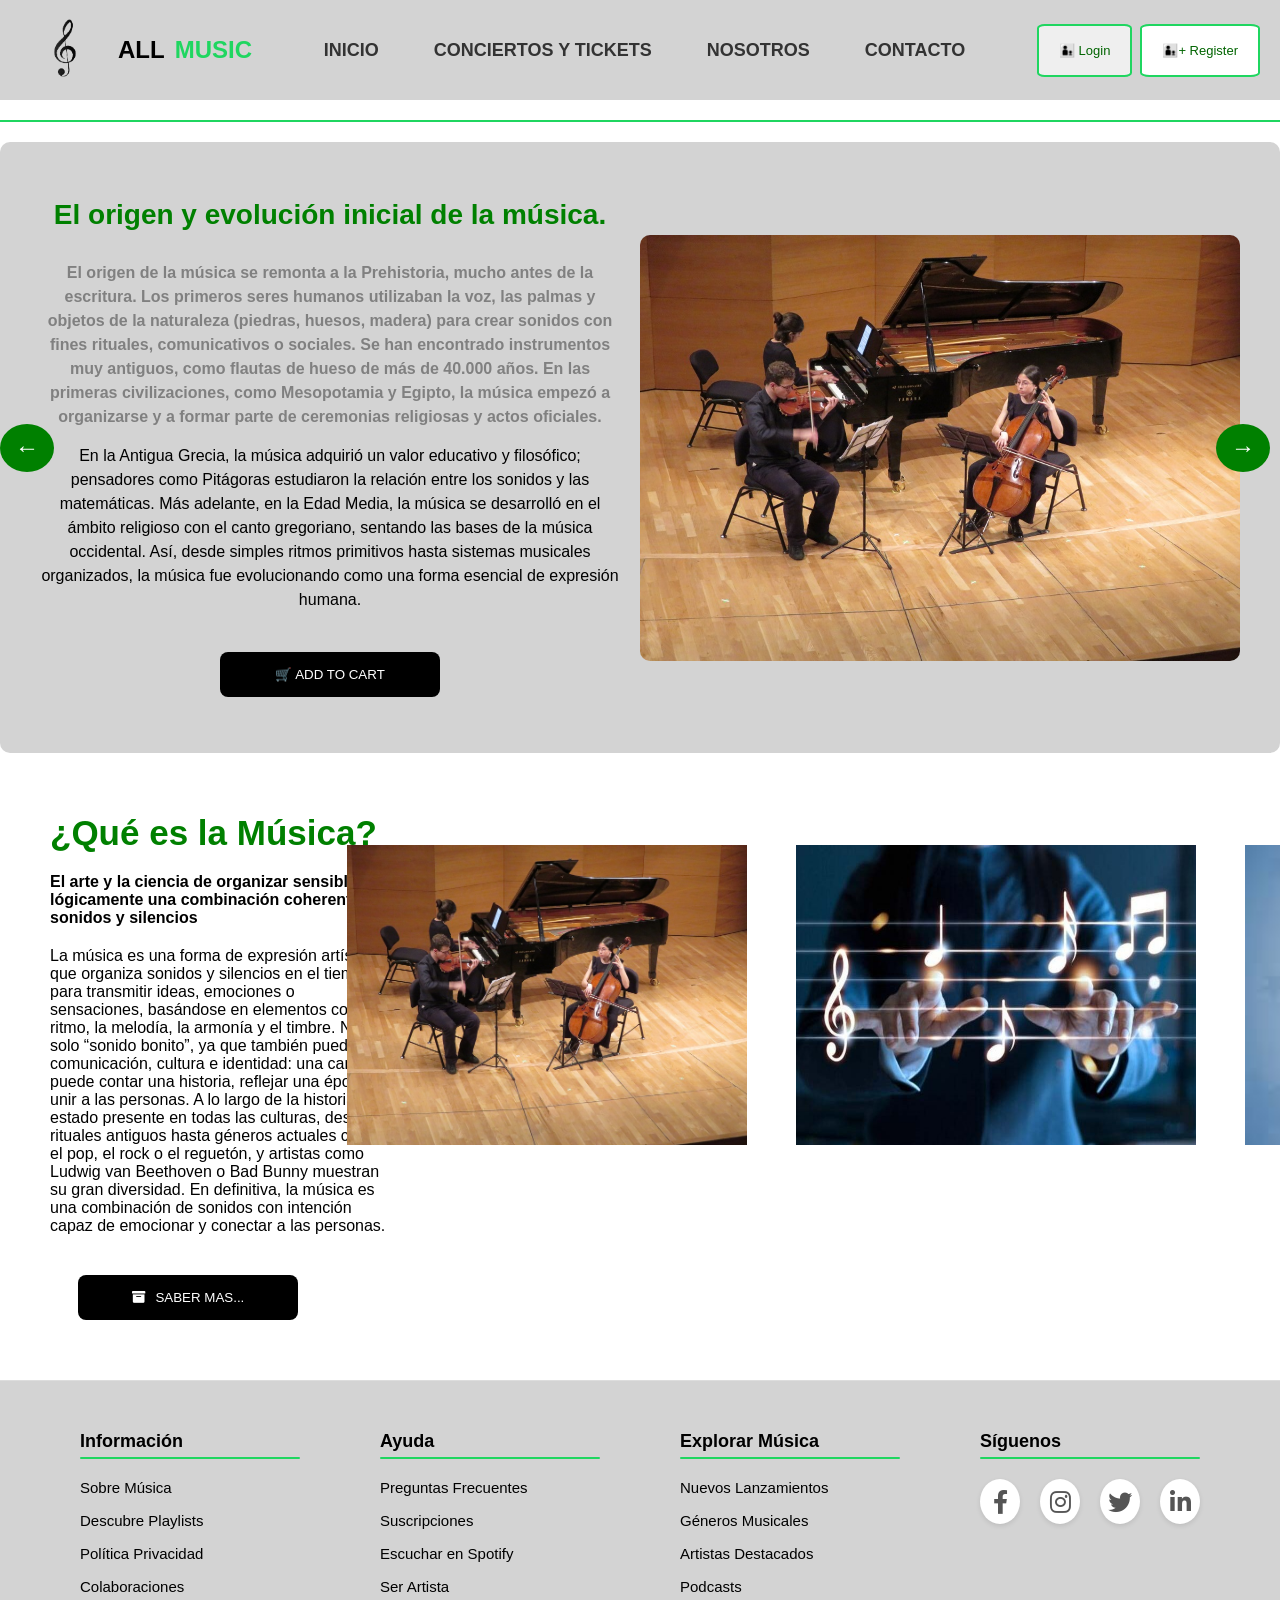
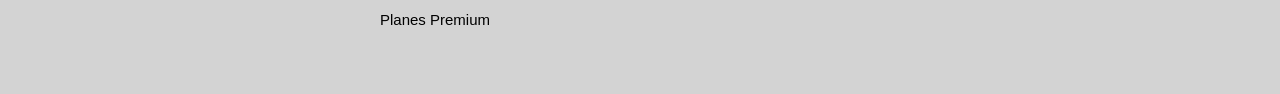
<file: index.html>
<!DOCTYPE html>
<html lang="en">

<head>
    <meta charset="UTF-8">
    <meta name="viewport" content="width=device-width, initial-scale=1.0">
    <link rel="stylesheet" href="https://cdnjs.cloudflare.com/ajax/libs/font-awesome/6.0.0-beta3/css/all.min.css">
    <link rel="shortcut icon" href="/SRC/musica.png" type="image/x-icon">
    <link rel="stylesheet" href="/CSS/style.css">
    <title>ALL MUSIC</title>
</head>

<body>

    <header class="header">
        <!-- LOGO -->
        <div class="logo-container">
            <div class="logo">
                <img src="/SRC/musica.png" alt="Logo de musica">
            </div>
            <h2>ALL<strong class="negrita">MUSIC</strong></h2>
        </div>
        <!-- NAVEGACIÓN -->
        <nav class="navegar">
            <ul>
                <li><a href="#">INICIO</a></li>
                <li><a href="HTML/tienda.html">CONCIERTOS Y TICKETS</a></li>
                <li><a href="HTML/nosotros.html">NOSOTROS</a></li>
                <li><a href="HTML/contacto.html">CONTACTO</a></li>
            </ul>
        </nav>

        <!-- BOTONES -->
        <div class="botones">
            <button class="login">🧑‍🧒 Login</button>
            <button class="register">🧑‍🧒+ Register</button>
        </div>
    </header>

    <!-- Línea decorativa -->
    <div class="linea"></div>

    <!--Estructura principal de la página-->
    <div class="carousel">
        <div class="carousel-track">
            <!-- Sección 1 -->
            <section class="featured">
                <div class="text-content">
                    <h2>El origen y evolución inicial de la música.</h2>
                    <p class="grey-color">
                        El origen de la música se remonta a la Prehistoria, mucho antes de la escritura.
                        Los primeros
                        seres humanos utilizaban la voz, las palmas y objetos de la naturaleza (piedras, huesos, madera)
                        para crear sonidos con fines rituales, comunicativos o sociales. Se han encontrado instrumentos
                        muy antiguos, como flautas de hueso de más de 40.000 años. En las primeras civilizaciones, como
                        Mesopotamia y Egipto, la música empezó a organizarse y a formar parte de ceremonias religiosas y
                        actos oficiales.
                    </p>
                    <p>
                        En la Antigua Grecia, la música adquirió un valor educativo y filosófico; pensadores como
                        Pitágoras estudiaron la relación entre los sonidos y las matemáticas. Más adelante, en la Edad
                        Media, la música se desarrolló en el ámbito religioso con el canto gregoriano, sentando las
                        bases de la música occidental. Así, desde simples ritmos primitivos hasta sistemas musicales
                        organizados, la música fue evolucionando como una forma esencial de expresión humana.
                    </p>
                    <button class="cta">🛒 ADD TO CART</button>
                </div>
                <div class="image-content">
                    <img src="/SRC/trio-tamia.jpg" alt="Zapatillas Mike Tair Jordan I">
                </div>
            </section>

            <section class="Featured">
                <div class="Image-content">
                    <img src="/SRC/Копия-hombre-pentagrama-notas-musicales-768x512-1-pyfppf2bay81jnwgut7obkh4aa39yi2o2spoxrlh5g.jpg"
                        alt="Mike Jump Vision Sneakers">
                </div>
                <div class="texto-content">
                    <h2>La evolución de las aplicaciones sobre la musica</h2>
                    <p class="Grey-color">La evolución de las aplicaciones musicales comenzó con los reproductores
                        locales en
                        los años 90 y principios de los 2000, cuando los usuarios descargaban archivos MP3 y los
                        almacenaban en su ordenador. Programas como Winamp, Windows Media Player e iTunes permitían
                        organizar canciones por carpetas, crear listas de reproducción y usar ecualizadores. En esta
                        etapa la música era un archivo que el usuario poseía digitalmente. Más adelante apareció el
                        streaming, con plataformas como Spotify, SoundCloud y YouTube, que cambiaron el modelo: ya no
                        era necesario descargar música, sino que se accedía a un catálogo enorme directamente desde
                        internet.</p>
                    <p>
                        En los últimos años, las aplicaciones musicales se han vuelto más inteligentes y sociales.
                        Servicios como Apple Music incorporaron algoritmos que analizan los gustos del usuario y generan
                        recomendaciones automáticas, como ocurre con funciones tipo Spotify Wrapped. Además, la música
                        se integró en redes sociales como TikTok y en herramientas de creación como BandLab, permitiendo
                        producir y compartir canciones desde el móvil. Actualmente, la tendencia apunta hacia la
                        inteligencia artificial, la personalización avanzada y experiencias inmersivas que adaptan la
                        música al estado de ánimo del usuario.
                    </p>
                    <button class="cta">🛒 ADD TO CART</button>
                </div>
            </section>

        </div>
        <button class="carousel-btn next-btn">→</button> <!-- Flecha derecha -->
        <button class="carousel-btn .prev-btn">←</button> <!--Flecha izquierda-->
    </div>

    <!--Segunda section-->
    <section class="segunda-caja">
        <div class="texto">
            <h2 class="titulo">¿Qué es la Música?</h2>
            <p class="parrafo-uno">El arte y la ciencia de organizar sensible y lógicamente una combinación coherente de
                sonidos y silencios</p>
            <p class="segundo-parrafo">La música es una forma de expresión artística que organiza sonidos y silencios en
                el tiempo para transmitir ideas, emociones o sensaciones, basándose en elementos como el ritmo, la
                melodía, la armonía y el timbre. No es solo “sonido bonito”, ya que también puede ser comunicación,
                cultura e identidad: una canción puede contar una historia, reflejar una época o unir a las personas. A
                lo largo de la historia ha estado presente en todas las culturas, desde rituales antiguos hasta géneros
                actuales como el pop, el rock o el reguetón, y artistas como Ludwig van Beethoven o Bad Bunny muestran
                su gran diversidad. En definitiva, la música es una combinación de sonidos con intención capaz de
                emocionar y conectar a las personas.</p>

            <button class = "boton"> <i class="fa-solid fa-box-archive"></i>SABER MAS...</button>
        </div>

        <div class = "imagenes">
            <img src = "SRC/trio-tamia.jpg" alt = "Imagen de musica">
            <img src = "SRC/Копия-hombre-pentagrama-notas-musicales-768x512-1-pyfppf2bay81jnwgut7obkh4aa39yi2o2spoxrlh5g.jpg" alt = "Imagen de musica">
            <img src = "SRC/images.jpeg" alt = "Imagen de musica">
            
        </div>
    </section>

    </main>

    <!--Pie de la página-->
    <footer class="footer">
        <div class="footer-column">
            <h3>Información</h3>
            <div class="linea-titulo"></div>
            <ul>
                <li><a href="#">Sobre Música</a></li>
                <li><a href="#">Descubre Playlists</a></li>
                <li><a href="#">Política Privacidad</a></li>
                <li><a href="#">Colaboraciones</a></li>
            </ul>
        </div>

        <div class="footer-column">
            <h3>Ayuda</h3>
            <div class="linea-titulo"></div>
            <ul>
                <li><a href="#">Preguntas Frecuentes</a></li>
                <li><a href="#">Suscripciones</a></li>
                <li><a href="#">Escuchar en Spotify</a></li>
                <li><a href="#">Ser Artista</a></li>
                <li><a href="#">Planes Premium</a></li>
            </ul>
        </div>

        <div class="footer-column">
            <h3>Explorar Música</h3>
            <div class="linea-titulo"></div>
            <ul>
                <li><a href="#">Nuevos Lanzamientos</a></li>
                <li><a href="#">Géneros Musicales</a></li>
                <li><a href="#">Artistas Destacados</a></li>
                <li><a href="#">Podcasts</a></li>
            </ul>
        </div>

        <div class="footer-column">
            <h3>Síguenos</h3>
            <div class="linea-titulo"></div>
            <ul class="footer-redes">
                <li class="facebook"><i class="fab fa-facebook-f"></i></li>
                <li class="instagram"><i class="fab fa-instagram"></i></li>
                <li class="twitter"><i class="fab fa-twitter"></i></li>
                <li class="linkedin"><i class="fab fa-linkedin-in"></i></li>
            </ul>
        </div>
    </footer>
</file>
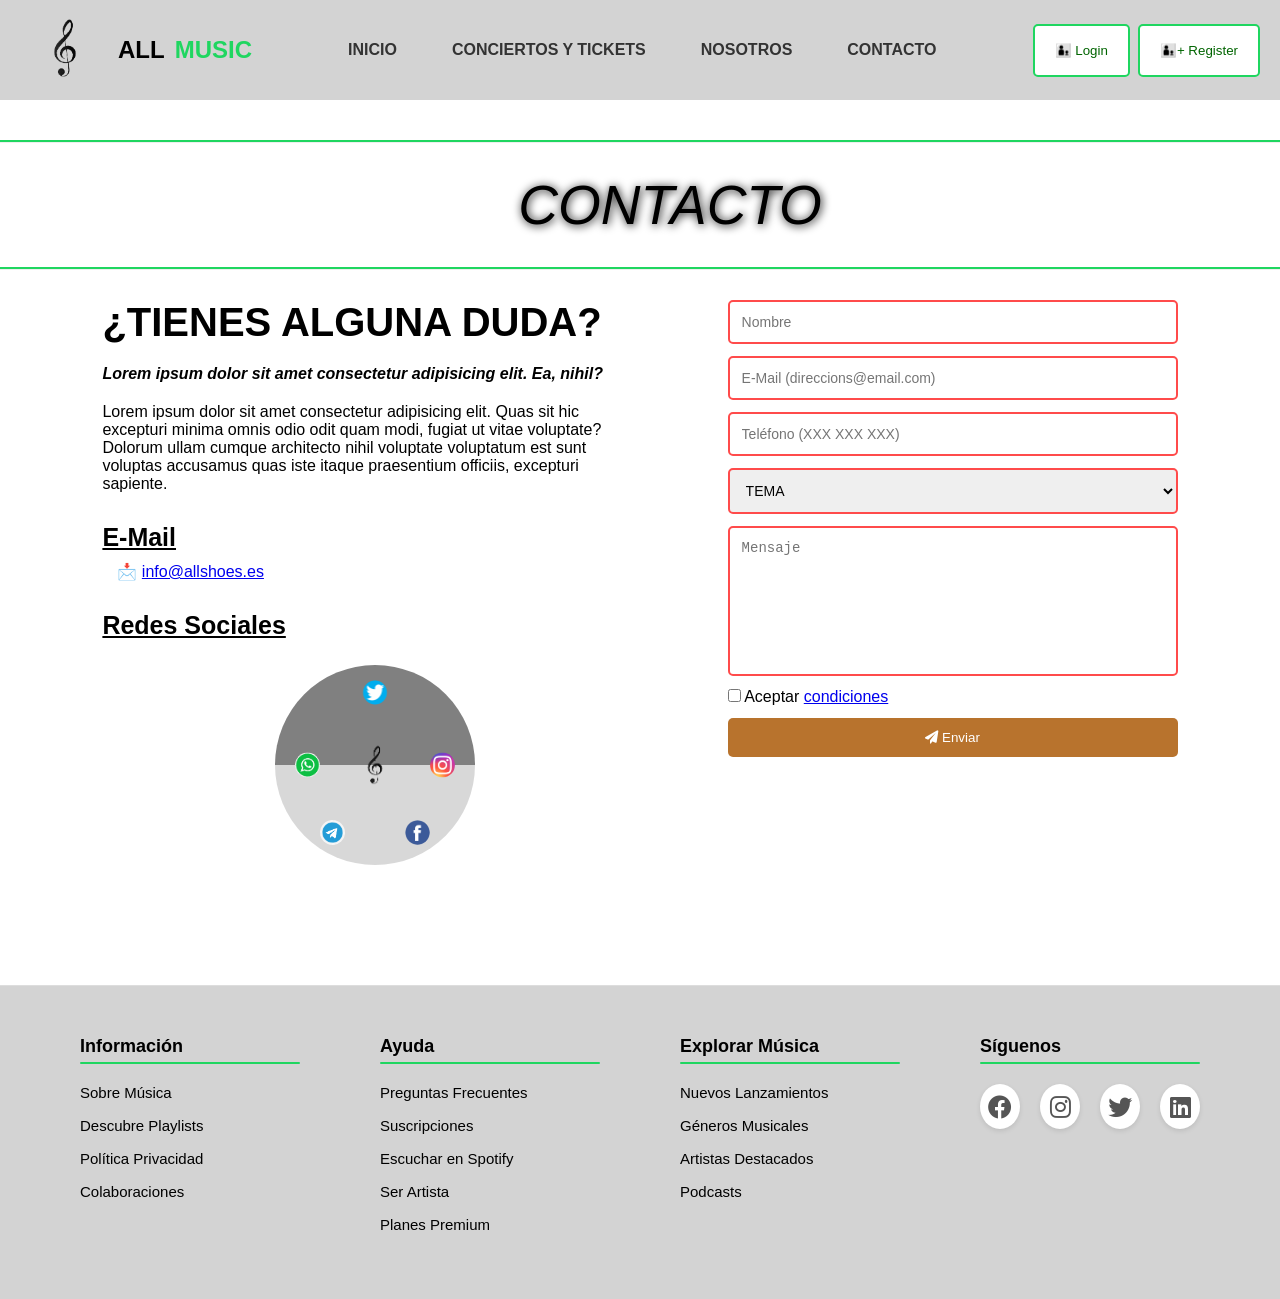
<file: HTML/contacto.html>
<!DOCTYPE html>
<html lang="en">

<head>
    <meta charset="UTF-8">
    <meta name="viewport" content="width=device-width, initial-scale=1.0">
    <link rel="stylesheet" href="https://cdnjs.cloudflare.com/ajax/libs/font-awesome/6.0.0-beta3/css/all.min.css">
    <link rel="shortcut icon" href="/SRC/musica.png" type="image/x-icon">
    <link rel="stylesheet" href="/CSS/contacto.css">
    <title>ALL MUSIC</title>
</head>

<body>

    <!-- HEADER -->
    <header class="header">
        <div class="logo-container">
            <div class="logo">
                <img src="/SRC/musica.png" alt="Logo de musica">
            </div>
            <h2 class = "titulo">ALL<strong class="negrita">MUSIC</strong></h2>
        </div>

        <nav class="navegar">
            <ul>
                <li><a href="/index.html">INICIO</a></li>
                <li><a href="tienda.html">CONCIERTOS Y TICKETS</a></li>
                <li><a href="nosotros.html">NOSOTROS</a></li>
                <li><a href="contacto.html">CONTACTO</a></li>
            </ul>
        </nav>

        <div class="botones">
            <button class="login">🧑‍🧒 Login</button>
            <button class="register">🧑‍🧒+ Register</button>
        </div>
    </header>

    <!-- MAIN -->
    <main class="contacto">
        <hr class="linea-arriba">
        <h1 class="titulo-contacto">CONTACTO</h1>
        <hr class="linea-abajo">

        <div class="contenedor-contacto">

            <!-- IZQUIERDA -->
            <div class="info-contacto">

                <h2>¿TIENES ALGUNA DUDA?</h2>

                <p class="subtitulo">
                    Lorem ipsum dolor sit amet consectetur adipisicing elit. Ea, nihil?
                </p>

                <p class="texto">
                    Lorem ipsum dolor sit amet consectetur adipisicing elit. Quas sit hic excepturi minima omnis odio
                    odit quam modi, fugiat ut vitae voluptate? Dolorum ullam cumque architecto nihil voluptate
                    voluptatum est sunt voluptas accusamus quas iste itaque praesentium
                    officiis, excepturi sapiente.
                </p>

                <h3 class="decoracion">E-Mail</h3>
                <p class="email">📩 <a href="mailto:info@allshoes.es">info@allshoes.es</a></p>

                <h3 class="decoracion">Redes Sociales</h3>

                <div class="redes">
                    <div class="circulo-redes">
                        <img src="/SRC/musica.png" class="logo-redes" alt="Música">
                        <img src="/SRC/twitter-icon.png" class="red-social twitter" alt="Twitter">
                        <img src="/SRC/whatsapp-icon.png" class="red-social whatsapp" alt="WhatsApp">
                        <img src="/SRC/instagram-logo.png" class="red-social instagram" alt="Instagram">
                        <img src="/SRC/telegram-icon.png" class="red-social telegram" alt="Telegram">
                        <img src="/SRC/facebook-icon.png" class="red-social facebook" alt="Facebook">
                    </div>
                </div>

            </div>

            <!-- DERECHA -->
            <div class="formulario-contacto">
                <form>

                    <input type="text" placeholder="Nombre" required>

                    <input type="email" placeholder="E-Mail (direccions@email.com)" required>

                    <input type="tel" placeholder="Teléfono (XXX XXX XXX)">

                    <select>
                        <option>TEMA</option>
                        <option>Información</option>
                        <option>Soporte</option>
                        <option>Compras</option>
                    </select>

                    <textarea placeholder="Mensaje"></textarea>

                    <div class="condiciones">
                        <input type="checkbox">
                        <label>Aceptar <a href="#">condiciones</a></label>
                    </div>

                    <button type="submit">
                        <i class="fa-solid fa-paper-plane"></i> Enviar
                    </button>

                </form>
            </div>

        </div>
    </main>

    <!--Footer-->
    <footer class="footer">
        <div class="footer-column">
            <h3>Información</h3>
            <div class="linea-titulo"></div>
            <ul>
                <li><a href="#">Sobre Música</a></li>
                <li><a href="#">Descubre Playlists</a></li>
                <li><a href="#">Política Privacidad</a></li>
                <li><a href="#">Colaboraciones</a></li>
            </ul>
        </div>

        <div class="footer-column">
            <h3>Ayuda</h3>
            <div class="linea-titulo"></div>
            <ul>
                <li><a href="#">Preguntas Frecuentes</a></li>
                <li><a href="#">Suscripciones</a></li>
                <li><a href="#">Escuchar en Spotify</a></li>
                <li><a href="#">Ser Artista</a></li>
                <li><a href="#">Planes Premium</a></li>
            </ul>
        </div>

        <div class="footer-column">
            <h3>Explorar Música</h3>
            <div class="linea-titulo"></div>
            <ul>
                <li><a href="#">Nuevos Lanzamientos</a></li>
                <li><a href="#">Géneros Musicales</a></li>
                <li><a href="#">Artistas Destacados</a></li>
                <li><a href="#">Podcasts</a></li>
            </ul>
        </div>

        <div class="footer-column">
            <h3>Síguenos</h3>
            <div class="linea-titulo"></div>
            <ul class="footer-redes">
                <li class="footer-facebook"><i class="fa-brands fa-facebook"></i></li>
                <li class="footer-instagram"><i class="fa-brands fa-instagram"></i></li>
                <li class="footer-twitter"><i class="fa-brands fa-twitter"></i></li>
                <li class="footer-linkedin"><i class="fa-brands fa-linkedin"></i></li>
            </ul>
        </div>
    </footer>

</body>
</html>
</file>
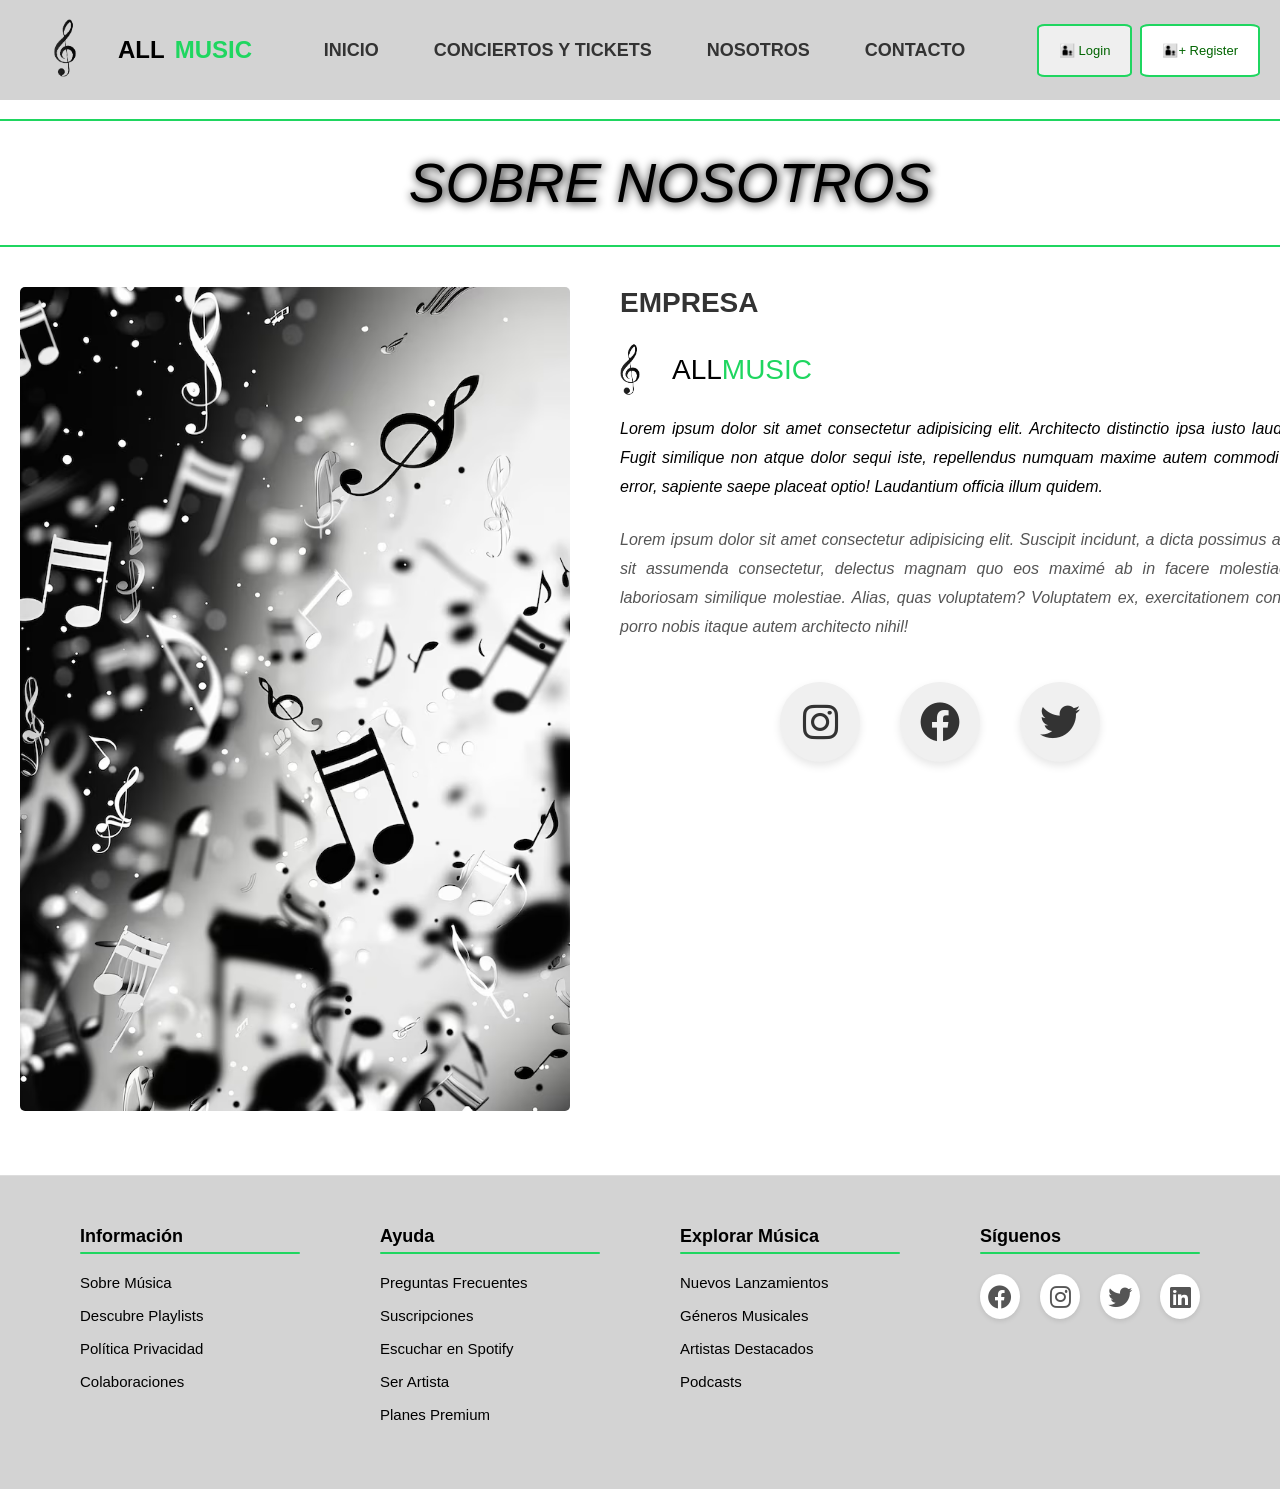
<file: HTML/nosotros.html>
<!DOCTYPE html>
<html lang="en">

<head>
    <meta charset="UTF-8">
    <meta name="viewport" content="width=device-width, initial-scale=1.0">
    <link rel="stylesheet" href="https://cdnjs.cloudflare.com/ajax/libs/font-awesome/6.0.0-beta3/css/all.min.css">
    <link rel="shortcut icon" href="/SRC/musica.png" type="image/x-icon">
    <link rel="stylesheet" href="/CSS/nosotros.css">
    <title>ALL MUSIC</title>
</head>

<body>
    <!--Header-->
    <header class="header">
        <!-- LOGO -->
        <div class="logo-container">
            <div class="logo">
                <img src="/SRC/musica.png" alt="Logo de musica">
            </div>
            <h2>ALL<strong class="negrita">MUSIC</strong></h2>
        </div>
        <!-- NAVEGACIÓN -->
        <nav class="navegar">
            <ul>
                <li><a href="/index.html">INICIO</a></li>
                <li><a href="tienda.html">CONCIERTOS Y TICKETS</a></li>
                <li><a href="nosotros.html">NOSOTROS</a></li>
                <li><a href="contacto.html">CONTACTO</a></li>
            </ul>
        </nav>

        <!-- BOTONES -->
        <div class="botones">
            <button class="login">🧑‍🧒 Login</button>
            <button class="register">🧑‍🧒+ Register</button>
        </div>
    </header>

 
<!--Main-->
<main class="body">
    <!-- Línea verde arriba -->
    <div class="linea-verde-arriba"></div>
    
    <!-- Texto SOBRE NOSOTROS centrado -->
    <h1 class="titulo-sobre">SOBRE NOSOTROS</h1>
    
    <!-- Línea verde abajo -->
    <div class="linea-verde-abajo"></div>

    <div class="caja">
        <div class="imagen">
            <img src="/SRC/fondo-pagina-llena-notas-musicales_58460-32655.jpg.avif" alt="Imagen de discoteca">
        </div>

        <div class="texto-dos">
            <h3>EMPRESA</h3>
            
            <div class="imagen-pequeña">
                <img src="/SRC/musica.png" alt="Imagen de musica">
                <div class="texto-pequeño">
                    <h3>ALL<strong class = "color-text">MUSIC</strong></h3>
                </div>
            </div>

            <div class="parrafos">
                <p class = "color">Lorem ipsum dolor sit amet consectetur adipisicing elit. Architecto distinctio ipsa iusto laudantium sequi ea rerum. Fugit similique non atque dolor sequi iste, repellendus numquam maxime autem commodi minus quasi obcaecati, error, sapiente saepe placeat optio! Laudantium officia illum quidem.</p>
                <p>Lorem ipsum dolor sit amet consectetur adipisicing elit. Suscipit incidunt, a dicta possimus alias tempora voluptatum sit assumenda consectetur, delectus magnam quo eos maximé ab in facere molestiae fuga? Nam expedita laboriosam similique molestiae. Alias, quas voluptatem? Voluptatem ex, exercitationem consequatur iusto quo eius porro nobis itaque autem architecto nihil!</p>
            </div>

            <!-- Redes sociales centradas justo debajo del texto -->
            <div class="redes">
                <ul>
                    <li class="instagram"><i class="fa-brands fa-instagram"></i></li>
                    <li class="facebook"><i class="fa-brands fa-facebook"></i></li>
                    <li class="twitter"><i class="fa-brands fa-twitter"></i></li>
                </ul>
            </div>
        </div>
    </div>
</main>

    <!--Footer-->
    <footer class="footer">
        <div class="footer-column">
            <h3>Información</h3>
            <div class="linea-titulo"></div>
           <ul>
                <li><a href="#">Sobre Música</a></li>
                <li><a href="#">Descubre Playlists</a></li>
                <li><a href="#">Política Privacidad</a></li>
                <li><a href="#">Colaboraciones</a></li>
            </ul>
        </div>

       <div class="footer-column">
            <h3>Ayuda</h3>
            <div class="linea-titulo"></div> 
            <ul>
                <li><a href="#">Preguntas Frecuentes</a></li>
                <li><a href="#">Suscripciones</a></li>
                <li><a href="#">Escuchar en Spotify</a></li>
                <li><a href="#">Ser Artista</a></li>
                <li><a href="#">Planes Premium</a></li>
            </ul>
        </div>

      <div class="footer-column">
            <h3>Explorar Música</h3>
            <div class="linea-titulo"></div> 
            <ul>
                <li><a href="#">Nuevos Lanzamientos</a></li>
                <li><a href="#">Géneros Musicales</a></li>
                <li><a href="#">Artistas Destacados</a></li>
                <li><a href="#">Podcasts</a></li>
            </ul>
        </div>

         <div class="footer-column">
            <h3>Síguenos</h3>
            <div class="linea-titulo"></div> 
            <ul class = "footer-redes">
                <li class = "facebook"><i class="fa-brands fa-facebook"></i></li>
                <li class = "instagram"><i class="fa-brands fa-instagram"></i></li>
                <li class = "twitter"><i class="fa-brands fa-twitter"></i></li>
                <li class = "linkedin"><i class="fa-brands fa-linkedin"></i></li>
            </ul>
        </div>
    </footer>
</body>
</html>
</file>
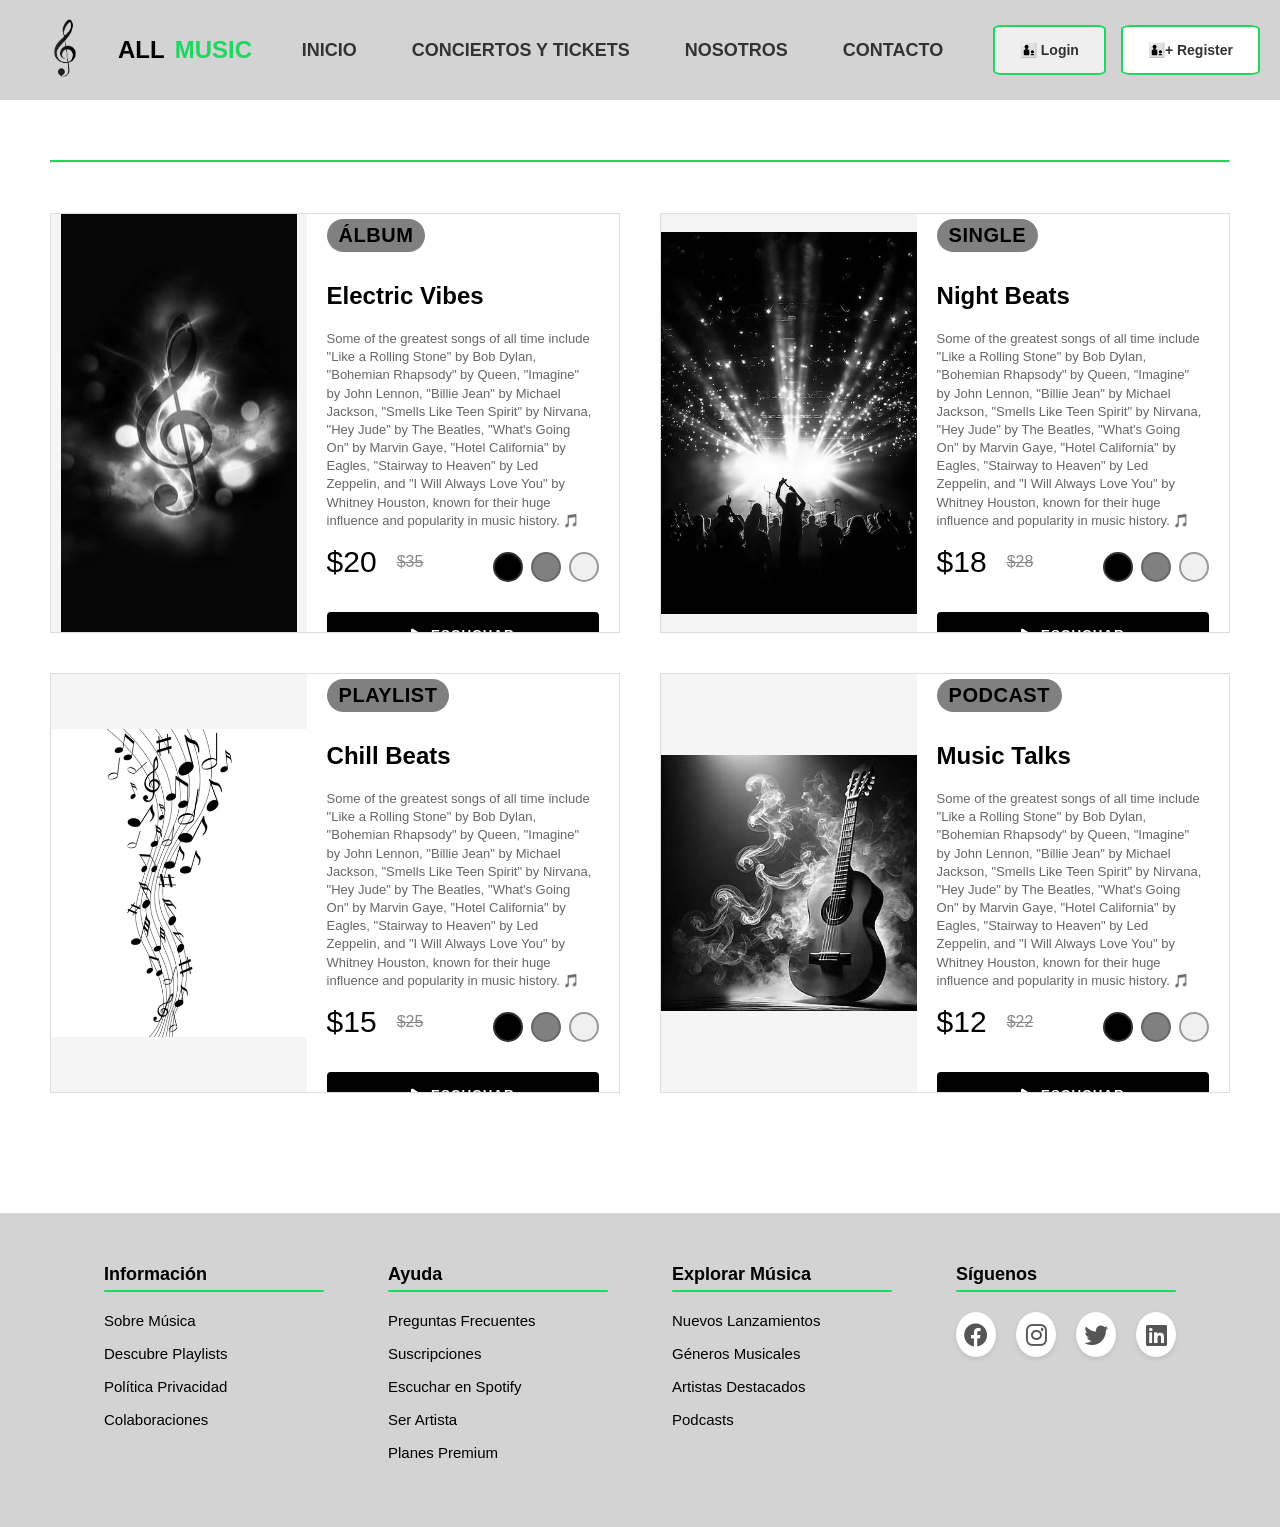
<file: HTML/tienda.html>
<!DOCTYPE html>
<html lang="en">

<head>
    <meta charset="UTF-8">
    <meta name="viewport" content="width=device-width, initial-scale=1.0">
    <link rel="stylesheet" href="https://cdnjs.cloudflare.com/ajax/libs/font-awesome/6.0.0-beta3/css/all.min.css">
    <link rel="shortcut icon" href="/SRC/musica.png" type="image/x-icon">
    <link rel="stylesheet" href="/CSS/tienda.css">
    <title>ALL MUSIC</title>
</head>

<body>
    <!--Header-->
    <header class="header">
        <!-- LOGO -->
        <div class="logo-container">
            <div class="logo">
                <img src="/SRC/musica.png" alt="Logo de musica">
            </div>
            <h2>ALL<strong class="negrita">MUSIC</strong></h2>
        </div>
        <!-- NAVEGACIÓN -->
        <nav class="navegar">
            <ul>
                <li><a href="/index.html">INICIO</a></li>
                <li><a href="tienda.html">CONCIERTOS Y TICKETS</a></li>
                <li><a href="nosotros.html">NOSOTROS</a></li>
                <li><a href="contacto.html">CONTACTO</a></li>
            </ul>
        </nav>

        <!-- BOTONES -->
        <div class="botones">
            <button class="login">🧑‍🧒 Login</button>
            <button class="register">🧑‍🧒+ Register</button>
        </div>
    </header>

    <!-- MAIN - Contenido principal de la página -->
 <!-- MAIN - Contenido principal de la página -->
<main class="main-tienda">
    
    <hr class="linea">
    
    <div class="grid-cards">
        <!-- CARD 1 -->
        <div class="card">
            <div class="img-box">
                <img src="/SRC/de0f014b66d5df28f59a138c4f0fdc8e.jpg" alt="album">
            </div>
            <div class="info">
                <span class="categoria">ÁLBUM</span>
                <h2>Electric Vibes</h2>
                <p>
                    Some of the greatest songs of all time include "Like a Rolling Stone" by Bob Dylan, "Bohemian
                    Rhapsody" by Queen, "Imagine" by John Lennon, "Billie Jean" by Michael Jackson, "Smells Like
                    Teen Spirit" by Nirvana, "Hey Jude" by The Beatles, "What's Going On" by Marvin Gaye, "Hotel
                    California" by Eagles, "Stairway to Heaven" by Led Zeppelin, and "I Will Always Love You" by
                    Whitney Houston, known for their huge influence and popularity in music history. 🎵
                </p>
                <div class="colores">
                    <span class="c negro"></span>
                    <span class="c gris"></span>
                    <span class="c blanco"></span>
                </div>
                <div class="precio">
                    <span class="nuevo">$20</span>
                    <span class = "viejo">$35</span>
                </div>
                <button class="btn">
                    <i class="fa-solid fa-play"></i> ESCUCHAR
                </button>
            </div>
        </div>

        <!-- CARD 2 -->
        <div class="card">
            <div class="img-box">
                <img src="/SRC/crowd-concert-with-spotlight-background_852169-789.jpg.avif" alt="album">
            </div>
            <div class="info">
                <span class="categoria">SINGLE</span>
                <h2>Night Beats</h2>
                <p>
                    Some of the greatest songs of all time include "Like a Rolling Stone" by Bob Dylan, "Bohemian
                    Rhapsody" by Queen, "Imagine" by John Lennon, "Billie Jean" by Michael Jackson, "Smells Like
                    Teen Spirit" by Nirvana, "Hey Jude" by The Beatles, "What's Going On" by Marvin Gaye, "Hotel
                    California" by Eagles, "Stairway to Heaven" by Led Zeppelin, and "I Will Always Love You" by
                    Whitney Houston, known for their huge influence and popularity in music history. 🎵
                </p>
                <div class="colores">
                    <span class="c negro"></span>
                    <span class="c gris"></span>
                    <span class="c blanco"></span>
                </div>
                <div class="precio">
                    <span class="nuevo">$18</span>
                    <span class="viejo">$28</span>
                </div>
                <button class="btn">
                    <i class="fa-solid fa-play"></i> ESCUCHAR
                </button>
            </div>
        </div>

        <!-- CARD 3 -->
        <div class="card">
            <div class="img-box">
                <img src="/SRC/depositphotos_51993637-stock-illustration-music-notes.jpg" alt="album">
            </div>
            <div class="info">
                <span class="categoria">PLAYLIST</span>
                <h2>Chill Beats</h2>
                <p>
                    Some of the greatest songs of all time include "Like a Rolling Stone" by Bob Dylan, "Bohemian
                    Rhapsody" by Queen, "Imagine" by John Lennon, "Billie Jean" by Michael Jackson, "Smells Like
                    Teen Spirit" by Nirvana, "Hey Jude" by The Beatles, "What's Going On" by Marvin Gaye, "Hotel
                    California" by Eagles, "Stairway to Heaven" by Led Zeppelin, and "I Will Always Love You" by
                    Whitney Houston, known for their huge influence and popularity in music history. 🎵
                </p>
                <div class="colores">
                    <span class="c negro"></span>
                    <span class="c gris"></span>
                    <span class="c blanco"></span>
                </div>
                 <div class="precio">
                    <span class="nuevo">$15</span>
                    <span class="viejo">$25</span>
                </div>
                <button class="btn">
                    <i class="fa-solid fa-play"></i> ESCUCHAR
                </button>
            </div>
        </div>

        <!-- CARD 4 -->
        <div class="card">
            <div class="img-box">
                <img src="/SRC/pngtree-a-classical-guitar-with-light-smoke-in-the-dark-blue-background-image_16755657.jpg" alt="album">
            </div>
            <div class="info">
                <span class="categoria">PODCAST</span>
                <h2>Music Talks</h2>
                <p>
                    Some of the greatest songs of all time include "Like a Rolling Stone" by Bob Dylan, "Bohemian
                    Rhapsody" by Queen, "Imagine" by John Lennon, "Billie Jean" by Michael Jackson, "Smells Like
                    Teen Spirit" by Nirvana, "Hey Jude" by The Beatles, "What's Going On" by Marvin Gaye, "Hotel
                    California" by Eagles, "Stairway to Heaven" by Led Zeppelin, and "I Will Always Love You" by
                    Whitney Houston, known for their huge influence and popularity in music history. 🎵
                </p>
                <div class="colores">
                    <span class="c negro"></span>
                    <span class="c gris"></span>
                    <span class="c blanco"></span>
                </div>
                <div class="precio">
                    <span class="nuevo">$12</span>
                    <span class="viejo">$22</span>
                </div>
                <button class="btn">
                    <i class="fa-solid fa-play"></i> ESCUCHAR
                </button>
            </div>
        </div>
    </div>
</main>

    <!--Footer-->
    <footer class="footer">
        <div class="footer-column">
            <h3>Información</h3>
            <div class="linea-titulo"></div>
            <ul>
                <li><a href="#">Sobre Música</a></li>
                <li><a href="#">Descubre Playlists</a></li>
                <li><a href="#">Política Privacidad</a></li>
                <li><a href="#">Colaboraciones</a></li>
            </ul>
        </div>

        <div class="footer-column">
            <h3>Ayuda</h3>
            <div class="linea-titulo"></div>
            <ul>
                <li><a href="#">Preguntas Frecuentes</a></li>
                <li><a href="#">Suscripciones</a></li>
                <li><a href="#">Escuchar en Spotify</a></li>
                <li><a href="#">Ser Artista</a></li>
                <li><a href="#">Planes Premium</a></li>
            </ul>
        </div>

        <!-- Tienda / Explorar Música -->
        <div class="footer-column">
            <h3>Explorar Música</h3>
            <div class="linea-titulo"></div>
            <ul>
                <li><a href="#">Nuevos Lanzamientos</a></li>
                <li><a href="#">Géneros Musicales</a></li>
                <li><a href="#">Artistas Destacados</a></li>
                <li><a href="#">Podcasts</a></li>
            </ul>
        </div>

        <div class="footer-column">
            <h3>Síguenos</h3>
            <div class="linea-titulo"></div>
            <ul class="footer-redes">
                <li class="facebook"><i class="fa-brands fa-facebook"></i></li>
                <li class="instagram"><i class="fa-brands fa-instagram"></i></li>
                <li class="twitter"><i class="fa-brands fa-twitter"></i></li>
                <li class="linkedin"><i class="fa-brands fa-linkedin"></i></li>
            </ul>
        </div>
    </footer>
</body>

</html>
</file>
<file: CSS/style.css>
/* RESET */
* {
  padding: 0;
  margin: 0;
  box-sizing: border-box;
}

body {
  font-family: Arial, Helvetica, sans-serif;
  overflow-x: hidden;
}

/*Cabecera*/
.header {
  height: 100px;
  width: 100%;
  display: flex;
  align-items: center;
  justify-content: space-between;
  padding: 0px 20px;
  background-color: lightgrey;
}

/* Agrupar logo + texto */
.logo-container {
  display: flex;
  align-items: center;
  gap: 8px;
}

/* Logo */
.logo img {
  height: 80px;
  width: auto;
}

/* Título */
h2 {
  font-size: 24px;
  font-weight: bold;
  gap: 10px;
  margin: 0;
  display: flex;
  white-space: nowrap;
}

/* Color verde */
.negrita {
  color: #1FD660;
}

/*Navegación*/
.navegar {
  flex: 1;
  display: flex;
  justify-content: center;

}

.navegar ul {
  display: flex;
  list-style: none;
  gap: 5px;
}

.navegar a {
  text-decoration: none;
  color: #333;
  font-weight: 600;
  font-size: 18px;
  transition: 0.3s;
  white-space: nowrap;
  padding: 45px 25px;
}

.navegar a:hover {
  background-color: white;
}

/*Botones*/
.botones {
  display: flex;
  align-items: center;
  gap: 8px;
}

.botones button {
  padding: 17px 20px;
  border: none;
  cursor: pointer;
  border-radius: 8%;
  border: 2px solid #1FD660;
  font-size: 13px;
}

.register {
  background-color: white;
  color: darkgreen;
}

.register:hover {
  background-color: #1FD660;
}

.login:hover {
  background-color: #1FD660;
}

.login {
  color: darkgreen;
}

.linea {
  border-top: 2px solid #1FD660;
  width: 100%;
  margin: 20px 0;
}

/*Main*/
.carousel {
  width: 100%;
  overflow: hidden;
  position: relative;
}

.carousel-track {
  display: flex;
  width: 200%;
  animation: slide 10s infinite linear;
}

/* Secciones del carrusel */
.featured {
  width: 50%;
  flex-shrink: 0;
  display: flex;
  justify-content: space-between;
  align-items: center;
  background-color: lightgray;
  padding: 40px;
  border-radius: 10px;
}


/* Animación correcta: mover el 50% */
@keyframes slide {
  0% {
    transform: translateX(0%);
  }

  50% {
    transform: translateX(-50%);
  }

  100% {
    transform: translateX(0%);
  }
}

/* Contenido de texto */
.text-content {
  flex: 1;
  max-width: 5000px;
  text-align: left;
  padding-right: 20px;
}

.text-content h2 {
  font-size: 28px;
  color: green;
  margin-bottom: 30px;
  display: flex;
  justify-content: center;
}

.text-content p {
  font-size: 16px;
  line-height: 1.5;
  margin-bottom: 15px;
  display: flex;
  text-align: center;
}

.grey-color {
  color: grey;
  font-weight: bold;
}

/* Botón de compra */
.cta {
  padding: 15px 25px;
  background-color: black;
  color: white;
  border: none;
  cursor: pointer;
  border-radius: 8px;
  margin: 40px auto 0 auto;
  display: flex;
  justify-content: center;
  align-items: center;
  gap: 10px;
  width: 220px;
  transition: 0.3s;
}

.cta:hover {
  background: black;
  color: #1FD660;
  transform: scale(1.1);
}

/* Imagen */
.image-content {
  flex: 1;
  display: flex;
  justify-content: center;
}

.image-content img {
  max-width: 600px;
  height: auto;
  border-radius: 10px;
  transition: transform 0.3s ease-in-out;
}

.image-content img:hover {
  transform: scale(1.05);
}


/* Sección 2*/
.Featured {
  width: 50%;
  flex-shrink: 0;
  display: flex;
  justify-content: space-between;
  align-items: center;
  background-color: lightgray;
  padding: 40px;
  border-radius: 10px;
}

.texto-content {
  flex: 1;
  max-width: 2000px;
  text-align: left;
  padding-right: 20px;
}

.texto-content h2 {
  font-size: 28px;
  color: green;
  margin-bottom: 15px;
}

.texto-content p {
  font-size: 16px;
  line-height: 1.5;
  margin-bottom: 15px;
}

.Grey-color {
  color: grey;
  font-weight: bold;
}

.Image-content {
  flex: 1;
  display: flex;
  justify-content: center;
}

.Image-content img {
  max-width: 600px;
  height: auto;
  border-radius: 10px;
  transition: transform 0.3s ease-in-out;
}

.Image-content img:hover {
  transform: scale(1.05);
}

/* Botones de flechas */
.carousel-btn {
  position: absolute;
  top: 50%;
  transform: translateY(-50%);
  background-color: green;
  border: 2px solid white;
  color: white;
  border: none;
  font-size: 24px;
  padding: 10px 15px;
  cursor: pointer;
  z-index: 1000;
  border-radius: 50%;
  transition: background-color 0.3s ease;
}

.prev-btn {
  left: 10px;
}

.next-btn {
  right: 10px;
}

/*Segunda sección*/
.segunda-caja {
  width: 100%;
  height: auto;
  display: flex;
}

.texto {
  width: 100%;
  height: auto;
}

.titulo {
  width: 100%;
  height: auto;
  margin-top: 60px;
  margin-left: 50px;
  margin-bottom: 20px;
  font-size: 35px;
  color: green;
}

.parrafo-uno {
  width: 100%;
  height: auto;
  font-weight: bold;
  margin-left: 50px;
  margin-bottom: 20px;
}

.segundo-parrafo {
  width: 90%;
  height: auto;
  margin-left: 50px;
  display: flex;
  text-align: left;
}

.boton {
  padding: 15px 25px;
  background-color: black;
  color: white;
  border: none;
  cursor: pointer;
  border-radius: 8px;
  margin: 40px auto 0 auto;
  display: flex;
  justify-content: center;
  align-items: center;
  gap: 10px;
  width: 220px;
  transition: 0.3s;
}

.boton:hover {
  color: #1FD660;
  transform: scale(1.05);
}

.imagenes {
  width: 100%;
  height: auto;
  display: flex;
  justify-content: flex-end;
  margin-top: 80px;
  gap: 25px;
}

.imagenes img {
  width: 400px;
  height: 300px;
  margin: 12px
}

/*Footer*/
.footer {
  background-color: lightgrey;
  display: flex;
  justify-content: space-around;
  padding: 50px 40px;
  border-top: 1px solid #ddd;
  margin-top: 60px;
  width: 100%;
}

.footer-column {
  flex: 1;
  max-width: 220px;
}

.footer-column h3 {
  color: black;
  font-size: 18px;
  margin-bottom: 5px;
  font-weight: bold;
}

.linea-titulo {
  width: 100%;
  height: 2px;
  background-color: #1FD660;
  margin: 0 0 20px 0;
  border-radius: 2px;
}

.footer-column ul {
  list-style: none;
}

.footer-column li {
  margin-bottom: 15px;

}

.footer-column a {
  text-decoration: none;
  color: black;
  font-size: 15px;
  transition: color 0.3s;
}

.footer-column a:hover {
  color: #1FD660;
}


.footer-redes {
  display: flex;
  gap: 20px;
  margin-top: 5px;
}

.footer-redes li {
  width: 45px;
  height: 45px;
  background-color: white;
  border-radius: 50%;
  display: flex;
  align-items: center;
  justify-content: center;
  transition: all 0.5s ease;
  cursor: pointer;
  margin-bottom: 0;
  box-shadow: 0 2px 5px rgba(0, 0, 0, 0.1);
}

.footer-redes li:hover {
  transform: scale(1.15);
  box-shadow: 0 8px 20px rgba(0, 0, 0, 0.3);
}

.footer-redes i {
  font-size: 24px;
  color: #555;
  transition: all 0.5s ease;
}

.footer-redes .instagram:hover {
  background: linear-gradient(45deg, #f09433, #d62976, #962fbf, #4f5bd5);
  animation: brillo 1.5s infinite alternate;
}

.footer-redes .instagram:hover i {
  color: white;
  text-shadow: 0 0 10px rgba(255, 255, 255, 0.8);
}

.footer-redes .facebook:hover {
  background-color: #1877f2;
  animation: brillo 1.5s infinite alternate;
}

.footer-redes .facebook:hover i {
  color: white;
  text-shadow: 0 0 10px rgba(255, 255, 255, 0.8);
}

.footer-redes .twitter:hover {
  background-color: black;
  animation: brillo 1.5s infinite alternate;
}

.footer-redes .twitter:hover i {
  color: white;
  text-shadow: 0 0 10px rgba(255, 255, 255, 0.8);
}

.footer-redes .linkedin:hover {
  background-color: #1877f2;
  animation: brillo 1.5s infinite alternate;
}

.footer-redes .linkedin:hover i {
  color: white;
  text-shadow: 0 0 10px rgba(255, 255, 255, 0.8);
}

/*Header*/
@media (max-width: 970px) {
  .header {
    display: flex;
    flex-direction: column;
    height: auto;
    padding: 15px 20px;
    gap: 15px;
  }

  .logo-container {
    justify-content: center;
  }

  .logo-container h2 {
    font-size: 20px;
  }

  .logo img {
    height: 60px;
  }

  .navegar {
    width: 100%;
  }

  .navegar ul {
    flex-wrap: wrap;
    gap: 5px;
  }

  .navegar a {
    padding: 8px 12px;
    font-size: 15px;
    display: flex;
    justify-content: space-evenly;
  }

  .botones {
    display: none;
  }

  .linea {
    margin: 10px 0;
  }
}

/*Main*/
@media (max-width: 980px) {

  .carousel {
    height: auto;
  }

  .featured,
  .carousel-track {
    align-items: flex-start;
    width: 400%;
    animation: slide 12s infinite linear;
  }

  .featured,
  .Featured {
    width: 100%;
    min-height: auto;
    height: auto;
    flex-direction: column;
    padding: 20px;
    gap: 20px;
    text-align: center;
  }

  .text-content,
  .texto-content {
    max-width: 100%;
    padding-right: 0;
    text-align: center;
  }

  .text-content h2,
  .texto-content h2 {
    font-size: 22px;
    margin-bottom: 15px;
    text-align: center;
  }

  .text-content p,
  .texto-content p {
    font-size: 14px;
    text-align: center;
    width: 100%;
  }

  /* Imagen */
  .image-content,
  .Image-content {
    width: 100%;
    justify-content: center;
    margin-top: 15px;
  }

  .image-content img,
  .Image-content img {
    max-width: 100%;
    height: auto;
    object-fit: cover;
  }

  /* Botón centrado */
  .cta {
    margin: 20px auto 0 auto;
    display: flex;
    justify-content: center;
    width: 200px;
  }

  /* Flechas */
  .carousel-btn {
    font-size: 18px;
    padding: 8px 12px;
  }

  .prev-btn {
    left: 5px;
  }

  .next-btn {
    right: 5px;
  }

  /* Segunda sección */
  .segunda-caja {
    flex-direction: column;
    padding: 20px;
    gap: 20px;
  }

  .texto {
    width: 100%;
  }

  .titulo {
    margin: 20px 0;
    margin-left: 0;
    font-size: 26px;
    text-align: center;
  }

  .parrafo-uno {
    margin: 0 0 15px 0;
    text-align: center;
    font-size: 14px;
    width: 100%;
  }

  .segundo-parrafo {
    width: 100%;
    margin: 0;
    text-align: center;
    font-size: 14px;
    line-height: 1.5;
    display: block;
    /* IMPORTANTE */
  }

  .boton {
    margin: 25px auto 0 auto;
    display: flex;
    justify-content: center;
    align-items: center;
  }

  /* Imágenes */
  .imagenes {
    width: 100%;
    justify-content: center;
    margin-top: 20px;
    flex-wrap: wrap;
    gap: 15px;
  }

  .imagenes img {
    width: 100%;
    max-width: 320px;
    height: auto;
    margin: 0;
  }
}

/*Footer*/
@media (max-width: 970px) {
  .footer {
    display: grid;
    flex-direction: column;
    gap: 30px;
    padding: 40px 25px;
    justify-items: center;
    align-items: center;
  }

  .footer-column {
    max-width: 100%;
    width: 100%;
    flex-direction: column;
    align-items: center;

  }

  .footer-column h3 {
    font-size: 16px;
    margin-bottom: 10px;
    text-align: center;
  }

  .linea-titulo {
    width: 290%;
    height: 2px;
    border-top: 2px solid #1FD660;
    position: relative;
    left: 50%;
    transform: translateX(-50%);
    margin-bottom: 20px;
  }

  .footer-column ul {
    display: flex;
    flex-direction: column;
    align-items: center;
  }

  .footer-column li {
    margin-bottom: 10px;
  }

  .footer-column a {
    font-size: 13px;
    display: flex;
    justify-items: center;
    align-items: center;
  }

  /* Redes sociales */
  .footer-redes {
    display: flex;
    flex-direction: row !important;
    justify-content: center;
    gap: 15px;
    margin-top: 5px;
  }

  .footer-redes li {
    width: 45px;
    height: 45px;
  }

  .footer-redes i {
    font-size: 22px;
  }
}
</file>
<file: CSS/contacto.css>
/* RESET */
* {
  margin: 0;
  padding: 0;
  box-sizing: border-box;
}

body {
  font-family: Arial, Helvetica, sans-serif;
  overflow-x: hidden;
}

.contacto {
  flex: 1; 
}

/* HEADER */
.header {
  height: 100px;
  display: flex;
  align-items: center;
  justify-content: space-between;
  padding: 0 20px;
  background: lightgrey;
}

.logo-container {
  display: flex;
  align-items: center;
  gap: 8px;
}

.logo img {
  height: 80px;
}

.titulo {
  font-size: 24px;
  display: flex;
  gap: 10px;
}

.negrita {
  color: #1FD660;
}

/* NAV */
.navegar {
  flex: 1;
  display: flex;
  justify-content: center;
}

.navegar ul {
  display: flex;
  list-style: none;
  gap: 5px;
}

.navegar a {
  text-decoration: none;
  color: #333;
  font-weight: 600;
  padding: 45px 25px;
}

.navegar a:hover {
  background: white;
}

/* BOTONES */
.botones {
  display: flex;
  gap: 8px;
}

.botones button {
  padding: 17px 20px;
  border: 2px solid #1FD660;
  background-color: white;
  color: darkgreen;
  cursor: pointer;
}

.login:hover,.register:hover {
  background: #1FD660;
}

/* MAIN */
.contacto {
  padding: 40px 8%;
  background: white;
}

.linea-arriba {
  width: 300%;
  height: 2px;
  border-top: 2px solid #1FD660;
  position: relative;
  left: 50%;
  transform: translateX(-50%);
}

/* TITULO */
.titulo-contacto {
  font-size: 55px;
    font-style: italic;
    font-weight: normal;
    color: black;
    text-shadow: 1px 1px 10px rgba(0, 0, 0, 1);
    text-align: center;
    width: 100%;
    margin: 30px;
}

.linea-abajo {
  width: 300%;
  height: 2px;
  border-top: 2px solid #1FD660;
  position: relative;
  left: 50%;
  transform: translateX(-50%);
  margin-bottom: 30px;
}

/* CONTENEDOR */
.contenedor-contacto {
  display: flex;
  justify-content: space-between;
  align-items: flex-start;
  gap: 80px;
}

.info-contacto {
  flex: 1;
  max-width: 55%;
}

h2 {
  font-size: 40px;
  font-weight: bold;
}

.subtitulo {
  font-weight: bold;
  margin-top: 20px;
  font-style: italic;
  margin-bottom: 20px
}

.decoracion {
  margin-top: 30px;
  margin-bottom: 10px;
  font-size: 25px;
  text-decoration: underline;
}

.email {
  margin: 0 15px
}

.formulario-contacto {
  flex: 1;
  max-width: 450px;
}

.redes {
  display: flex;
  margin-top: 25px;
  justify-content: center;
}

.circulo-redes {
  width: 200px;
  height: 200px;
  background: linear-gradient(to top, rgb(216, 216, 216) 50%, grey 50%);
  border-radius: 50%;
  position: relative;
}

/* Imagen principal de música en el centro */
.logo-redes {
  width: 60px;
  position: absolute;
  top: 50%;
  left: 50%;
  transform: translate(-50%, -50%); 
  transition: transform 0.8s ease;
  cursor: pointer;
}

.logo-redes:hover {
  transform: translate(-50%, -50%) rotate(360deg);
}


.twitter {
  width: 35px;
  position: absolute;
  border-radius: 50%;
  padding: 5px;
  top: 10px;
  left: 50%;
  transform: translateX(-50%);
  transition: transform 0.5s ease;
  cursor: pointer;
}

.whatsapp {
  width: 35px;
  position: absolute;
  border-radius: 50%;
  padding: 5px;
  left: 15px;
  top: 50%;
  transform: translateY(-50%);
  transition: transform 0.5s ease;
  cursor: pointer;
}

.instagram {
  width: 35px;
  position: absolute;
  border-radius: 50%;
  padding: 5px;
  right: 15px;
  top: 50%;
  transform: translateY(-50%);
  transition: transform 0.5s ease;
  cursor: pointer;
}

.telegram {
  width: 35px;
  position: absolute;
  border-radius: 50%;
  padding: 5px;
  bottom: 15px;
  left: 40px;
  transition: transform 0.5s ease;
  cursor: pointer;
}

.facebook {
  width: 35px;
  position: absolute;
  border-radius: 50%;
  padding: 5px;
  bottom: 15px;
  right: 40px;
  transition: transform 0.5s ease;
  cursor: pointer;
}

.twitter:hover {
  transform: scale(1.1) rotate(360deg);
}

.whatsapp:hover {
  transform: scale(1.1) rotate(360deg);
}

.instagram:hover{
  transform: scale(1.1) rotate(360deg);
}
.telegram:hover {
  transform: scale(1.1) rotate(360deg);
}

.facebook:hover {
  transform: scale(1.1) rotate(360deg);
}

.twitter:hover {
  transform: translateX(-50%) scale(1.1) rotate(360deg);
}

.whatsapp:hover {
  transform: translateY(-50%) scale(1.1) rotate(360deg);
}

.instagram:hover {
  transform: translateY(-50%) scale(1.1) rotate(360deg);
}

/* FORMULARIO */
.formulario-contacto {
  width: 100%;
  height: auto;
  justify-content: flex-start;
  flex: 1;
  max-width: 450px;
}

form {
  display: flex;
  flex-direction: column;
  gap: 12px;
}

input, select, textarea {
  padding: 12px;
  border: 2px solid #ff4b4b;
  border-radius: 5px;
  font-size: 14px;
}

textarea {
  height: 150px;
  resize: none;
}

button {
  background: #b8732d;
  color: white;
  border: none;
  padding: 12px;
  cursor: pointer;
  border-radius: 5px;
  transition: 0.3s;
}

button:hover {
  background: #9b6227;
}

/* FOOTER */
.footer {
    background-color: lightgrey;
    display: flex;
    justify-content: space-around;
    padding: 50px 40px;
    border-top: 1px solid #ddd;
    margin-top: 60px;
    width: 100%;
}

.footer-column {
    flex: 1;
    max-width: 220px;
}

.footer-column h3 {
    color: black;
    font-size: 18px;
    margin-bottom: 5px;
    font-weight: bold;
}

.linea-titulo {
    width: 100%;
    height: 2px;
    background-color: #1FD660;
    margin: 0 0 20px 0;
    border-radius: 2px;
}

/*Footer*/
.footer {
    background-color: lightgrey;
    display: flex;
    justify-content: space-around;
    padding: 50px 40px;
    border-top: 1px solid #ddd;
    margin-top: 80px;
    width: 100%;
}

.footer-column {
    flex: 1;
    max-width: 220px;
}

.footer-column h3 {
    color: black;
    font-size: 18px;
    margin-bottom: 5px;
    font-weight: bold;
}

.linea-titulo {
    width: 100%;
    height: 2px;
    background-color: #1FD660;
    margin: 0 0 20px 0;
    border-radius: 2px;
}

.footer-column ul {
    list-style: none;
}

.footer-column li {
    margin-bottom: 15px;

}

.footer-column a {
    text-decoration: none;
    color: black;
    font-size: 15px;
    transition: color 0.3s;
}

.footer-column a:hover {
    color: #1FD660;
}


.footer-redes {
    display: flex;
    gap: 20px;
    margin-top: 5px;
}

.footer-redes li {
    width: 45px;
    height: 45px;
    background-color: white;
    border-radius: 50%;
    display: flex;
    align-items: center;
    justify-content: center;
    transition: all 0.5s ease;
    cursor: pointer;
    margin-bottom: 0;
    box-shadow: 0 2px 5px rgba(0, 0, 0, 0.1);
}

.footer-redes li:hover {
    transform: scale(1.15);
    box-shadow: 0 8px 20px rgba(0, 0, 0, 0.3);
}

.footer-redes i {
    font-size: 24px;
    color: #555;
    transition: all 0.5s ease;
}

.footer-redes .footer-instagram:hover {
    background: linear-gradient(45deg, #f09433, #d62976, #962fbf, #4f5bd5);
    animation: brillo 1.5s infinite alternate;
}

.footer-redes .footer-instagram:hover i {
    color: white;
    text-shadow: 0 0 10px rgba(255, 255, 255, 0.8);
}

.footer-redes .footer-facebook:hover {
    background-color: #1877f2;
    animation: brillo 1.5s infinite alternate;
}

.footer-redes .footer-facebook:hover i {
    color: white;
    text-shadow: 0 0 10px rgba(255, 255, 255, 0.8);
}

.footer-redes .footer-twitter:hover {
    background-color: black;
    animation: brillo 1.5s infinite alternate;
}

.footer-redes .footer-twitter:hover i {
    color: white;
    text-shadow: 0 0 10px rgba(255, 255, 255, 0.8);
}

.footer-redes .footer-linkedin:hover {
    background-color: #1877f2;
    animation: brillo 1.5s infinite alternate;
}

.footer-redes .footer-linkedin:hover i {
    color: white;
    text-shadow: 0 0 10px rgba(255, 255, 255, 0.8);
}

@media (max-width: 970px) {
    .header {
        display: flex;
        flex-direction: column;
        height: auto;
        padding: 15px 20px;
        gap: 15px;
    }

    .logo-container {
        justify-content: center;
    }

    .logo-container h2 {
        font-size: 20px;
    }

    .logo img {
        height: 60px;
    }

    .navegar {
        width: 100%;
    }

    .navegar ul {
        flex-wrap: wrap;
        gap: 5px;
    }

    .navegar a {
        padding: 8px 12px;
        font-size: 15px;
        display: flex;
        justify-content: space-evenly;
    }

    .botones {
        display: none;
    }

    .linea {
        margin: 10px 0;
    }
}

/*Main*/
@media (max-width: 1024px) {

  .contenedor-contacto {
    gap: 40px;
  }

  .info-contacto {
    max-width: 100%;
  }

  .formulario-contacto {
    max-width: 100%;
  }
}

@media (max-width: 768px) {

  .contacto {
    padding: 30px 6%;
  }

  .titulo-contacto {
    font-size: 40px;
    margin: 20px 0;
  }

  .contenedor-contacto {
    flex-direction: column;
    gap: 50px;
    align-items: center;
  }

  .info-contacto {
    max-width: 100%;
    text-align: center;
  }

  .info-contacto h2 {
    font-size: 30px;
  }

  .decoracion {
    font-size: 22px;
  }

  .email {
    margin: 0;
  }

  .formulario-contacto {
    width: 100%;
    max-width: 100%;
  }

  form {
    width: 100%;
  }

  input, select, textarea {
    width: 100%;
  }

  .redes {
    justify-content: center;
  }
}

@media (max-width: 480px) {

  .titulo-contacto {
    font-size: 32px;
  }

  .info-contacto h2 {
    font-size: 26px;
  }

  .circulo-redes {
    width: 160px;
    height: 160px;
  }

  .logo-redes {
    width: 50px;
  }

  .twitter,.whatsapp,.instagram,.telegram,.facebook {
    width: 30px;
  }
}

/*Footer*/
@media (max-width: 970px) {
  .footer {
    display: grid;
    flex-direction: column;
    gap: 30px;
    padding: 40px 25px;
    justify-items: center;
    align-items: center;
  }

  .footer-column {
    max-width: 100%;
    width: 100%;
    flex-direction: column;
    align-items: center;
    
  }

  .footer-column h3 {
    font-size: 16px;
    margin-bottom: 10px;
    text-align: center;
  }

  .linea-titulo {
    width: 290%;
    height: 2px;
    border-top: 2px solid #1FD660;
    position: relative;
    left: 50%;
    transform: translateX(-50%);
    margin-bottom: 20px;
  }

  .footer-column ul {
    display: flex;
    flex-direction: column;
    align-items: center;
  }

  .footer-column li {
    margin-bottom: 10px;
  }

  .footer-column a {
    font-size: 13px;
    display: flex;
    justify-items: center;
    align-items: center;
  }

  /* Redes sociales */
  .footer-redes {
    display: flex;
    flex-direction: row !important;
    justify-content: center;
    gap: 15px;
    margin-top: 5px;
  }

  .footer-redes li {
    width: 45px;
    height: 45px;
  }

  .footer-redes i {
    font-size: 22px;
  }
}
</file>
<file: CSS/nosotros.css>
/* RESET */
* {
    padding: 0;
    margin: 0;
    box-sizing: border-box;
}

body {
    font-family: Arial, Helvetica, sans-serif;
    overflow-x: hidden;
}

/*Cabecera*/
.header {
    height: 100px;
    width: 100%;
    display: flex;
    align-items: center;
    justify-content: space-between;
    padding: 0px 20px;
    background-color: lightgrey;
}

/* Agrupar logo + texto */
.logo-container {
    display: flex;
    align-items: center;
    gap: 8px;
}

/* Logo */
.logo img {
    height: 80px;
    width: auto;
}

/* Título */
h2 {
    font-size: 24px;
    font-weight: bold;
    gap: 10px;
    margin: 0;
    display: flex;
    white-space: nowrap;
}

/* Color verde */
.negrita {
    color: #1FD660;
}

/*Navegación*/
.navegar {
    flex: 1;
    display: flex;
    justify-content: center;
}

.navegar ul {
    display: flex;
    list-style: none;
    gap: 5px;
}

.navegar a {
    text-decoration: none;
    color: #333;
    font-weight: 600;
    font-size: 18px;
    transition: 0.3s;
    white-space: nowrap;
    padding: 45px 25px;
}

.navegar a:hover {
    background-color: white;
}

/*Botones*/
.botones {
    display: flex;
    align-items: center;
    gap: 8px;
}

.botones button {
    padding: 17px 20px;
    border: none;
    cursor: pointer;
    border-radius: 8%;
    border: 2px solid #1FD660;
    font-size: 13px;
}

.register {
    background-color: white;
    color: darkgreen;
}

.register:hover {
    background-color: #1FD660;
}

.login:hover {
    background-color: #1FD660;
}

.login {
    color: darkgreen;
}

/*Main*/
.body {
    width: 100%;
    max-width: 1400px;
    margin: 0 auto;
    padding: 0 20px;
    position: relative;
}

/* Línea verde arriba - PEGADA A LA IZQUIERDA */
.linea-verde-arriba {
    width: 300%;         
    height: 2px;
    background-color: #1FD660;
    position: relative;
    left: 50%;
    transform: translateX(-50%);
    margin-bottom: 30px;
    margin: 19px;
}

/* Título SOBRE NOSOTROS - CENTRADO */
.titulo-sobre {
    font-size: 55px;
    font-style: italic;
    font-weight: normal;
    color: black;
    text-shadow: 1px 1px 10px rgba(0, 0, 0, 1);
    text-align: center;
    width: 100%;
    margin: 30px;
}

/* Línea verde abajo - PEGADA A LA IZQUIERDA */
.linea-verde-abajo {
    width: 300%;         
    height: 2px;
    background-color: #1FD660;
    position: relative;
    left: 50%;
    transform: translateX(-50%);
    margin-top: 19px;
}

.caja {
    width: 100%;
    display: flex;
    gap: 50px;
    margin: 40px 0;
}

.imagen {
    flex: 0 0 auto;
}

.imagen img {
    width: 550px;
    height: auto;
    border-radius: 5px;
}

.texto-dos {
    flex: 1;
}

.texto-dos h3 {
    font-size: 28px;
    font-weight: bold;
    margin: 0 0 15px 0;
    color: #333;
}

.imagen-pequeña {
    display: flex;
    align-items: center;
    gap: 2px;       
    margin: 0;
    padding: 0;
    margin-bottom: 10px;
}

.imagen-pequeña img {
    width: 80px;
    height: auto;
    margin-left: -30px;         
}

.texto-pequeño h3 {
    font-size: 28px;
    font-weight: normal;
    margin: 0;
    color: black;
}

.color-text {
    color: #1FD660;
    font-weight: normal;
}

.parrafos {
    width: 130%;
}

.parrafos p {
    margin-bottom: 25px;
    line-height: 1.8;
    font-size: 16px;
    color: #555;
    text-align: justify;
    font-style: italic;
}

.parrafos .color {
    color: black;
}

/* Redes sociales centradas debajo del texto */
.redes {
    width: 100%;
    display: flex;
    justify-content: center;
    margin-top: 40px;
}

.redes ul {
    display: flex;
    list-style: none;
    gap: 40px;
    padding: 0;
    margin: 0;
}

.redes li {
    width: 80px;
    height: 80px;
    background-color: #f0f0f0;
    border-radius: 50%;
    display: flex;
    align-items: center;
    justify-content: center;
    transition: all 0.5s ease;
    cursor: pointer;
    box-shadow: 0 4px 8px rgba(0, 0, 0, 0.1);
}

.redes li:hover {
    transform: scale(1.15);
    box-shadow: 0 8px 20px rgba(0, 0, 0, 0.3);
}

.redes i {
    font-size: 40px;
    color: #333;
    transition: all 0.5s ease;
}

/* Colores específicos para cada red social con brillo */
.redes .instagram:hover {
    background: linear-gradient(45deg, #f09433, #d62976, #962fbf, #4f5bd5);
    animation: brillo 1.5s infinite alternate;
}

.redes .instagram:hover i {
    color: white;
    text-shadow: 0 0 10px rgba(255, 255, 255, 0.8);
}

.redes .facebook:hover {
    background-color: #1877f2;
    animation: brillo 1.5s infinite alternate;
}

.redes .facebook:hover i {
    color: white;
    text-shadow: 0 0 10px rgba(255, 255, 255, 0.8);
}

.redes .twitter:hover {
    background-color: #1da1f2;
    animation: brillo 1.5s infinite alternate;
}

.redes .twitter:hover i {
    color: white;
    text-shadow: 0 0 10px rgba(255, 255, 255, 0.8);
}

/* Animación de brillo */
@keyframes brillo {
    0% {
        box-shadow: 0 0 5px currentColor;
    }
    100% {
        box-shadow: 0 0 25px currentColor, 0 0 35px currentColor;
    }
}

/*Footer estilo tabla como la primera captura*/
.footer {
    background-color: lightgrey;
    display: flex;
    justify-content: space-around;
    padding: 50px 40px;
    border-top: 1px solid #ddd;
    margin-top: 60px;
    width: 100%;
}

.footer-column {
    flex: 1;
    max-width: 220px;
}

.footer-column h3 {
    color: black;
    font-size: 18px;
    margin-bottom: 5px;
    font-weight: bold;
}

.linea-titulo {
    width: 100%;
    height: 2px;
    background-color: #1FD660;
    margin: 0 0 20px 0;
    border-radius: 2px;
}

.footer-column ul {
    list-style: none;
}

.footer-column li {
    margin-bottom: 15px;

}

.footer-column a {
    text-decoration: none;
    color: black;
    font-size: 15px;
    transition: color 0.3s;
}

.footer-column a:hover {
    color: #1FD660;
}

/*Redes sociales en footer - más pequeñas pero con mismos efectos*/
.footer-redes {
    display: flex;
    gap: 20px;
    margin-top: 5px;
}

.footer-redes li {
    width: 45px;
    height: 45px;
    background-color: white;
    border-radius: 50%;
    display: flex;
    align-items: center;
    justify-content: center;
    transition: all 0.5s ease;
    cursor: pointer;
    margin-bottom: 0;
    box-shadow: 0 2px 5px rgba(0, 0, 0, 0.1);
}

.footer-redes li:hover {
    transform: scale(1.15);
    box-shadow: 0 8px 20px rgba(0, 0, 0, 0.3);
}

.footer-redes i {
    font-size: 24px;
    color: #555;
    transition: all 0.5s ease;
}

/* Mismos efectos para footer */
.footer-redes .instagram:hover {
    background: linear-gradient(45deg, #f09433, #d62976, #962fbf, #4f5bd5);
    animation: brillo 1.5s infinite alternate;
}

.footer-redes .instagram:hover i {
    color: white;
    text-shadow: 0 0 10px rgba(255, 255, 255, 0.8);
}

.footer-redes .facebook:hover {
    background-color: #1877f2;
    animation: brillo 1.5s infinite alternate;
}

.footer-redes .facebook:hover i {
    color: white;
    text-shadow: 0 0 10px rgba(255, 255, 255, 0.8);
}

.footer-redes .twitter:hover {
    background-color: #1da1f2;
    animation: brillo 1.5s infinite alternate;
}

.footer-redes .twitter:hover i {
    color: white;
    text-shadow: 0 0 10px rgba(255, 255, 255, 0.8);
}

/*Footer*/
.footer {
    background-color: lightgrey;
    display: flex;
    justify-content: space-around;
    padding: 50px 40px;
    border-top: 1px solid #ddd;
    margin-top: 60px;
    width: 100%;
}

.footer-column {
    flex: 1;
    max-width: 220px;
}

.footer-column h3 {
    color: black;
    font-size: 18px;
    margin-bottom: 5px;
    font-weight: bold;
}

.linea-titulo {
    width: 100%;
    height: 2px;
    background-color: #1FD660;
    margin: 0 0 20px 0;
    border-radius: 2px;
}

.footer-column ul {
    list-style: none;
}

.footer-column li {
    margin-bottom: 15px;

}

.footer-column a {
    text-decoration: none;
    color: black;
    font-size: 15px;
    transition: color 0.3s;
}

.footer-column a:hover {
    color: #1FD660;
}


.footer-redes {
    display: flex;
    gap: 20px;
    margin-top: 5px;
}

.footer-redes li {
    width: 45px;
    height: 45px;
    background-color: white;
    border-radius: 50%;
    display: flex;
    align-items: center;
    justify-content: center;
    transition: all 0.5s ease;
    cursor: pointer;
    margin-bottom: 0;
    box-shadow: 0 2px 5px rgba(0, 0, 0, 0.1);
}

.footer-redes li:hover {
    transform: scale(1.15);
    box-shadow: 0 8px 20px rgba(0, 0, 0, 0.3);
}

.footer-redes i {
    font-size: 24px;
    color: #555;
    transition: all 0.5s ease;
}

/* Mismos efectos para footer */
.footer-redes .instagram:hover {
    background: linear-gradient(45deg, #f09433, #d62976, #962fbf, #4f5bd5);
    animation: brillo 1.5s infinite alternate;
}

.footer-redes .instagram:hover i {
    color: white;
    text-shadow: 0 0 10px rgba(255, 255, 255, 0.8);
}

.footer-redes .facebook:hover {
    background-color: #1877f2;
    animation: brillo 1.5s infinite alternate;
}

.footer-redes .facebook:hover i {
    color: white;
    text-shadow: 0 0 10px rgba(255, 255, 255, 0.8);
}

.footer-redes .twitter:hover {
    background-color: black;
    animation: brillo 1.5s infinite alternate;
}

.footer-redes .twitter:hover i {
    color: white;
    text-shadow: 0 0 10px rgba(255, 255, 255, 0.8);
}

.footer-redes .linkedin:hover {
  background-color: #1877f2;
  animation: brillo 1.5s infinite alternate;
}

.footer-redes .linkedin:hover i {
  color: white;
  text-shadow: 0 0 10px rgba(255, 255, 255, 0.8);
}

/*Header*/
@media (max-width: 970px) {
    .header {
        display: flex;
        flex-direction: column;
        height: auto;
        padding: 15px 20px;
        gap: 15px;
    }

    .logo-container {
        justify-content: center;
    }

    .logo-container h2 {
        font-size: 20px;
    }

    .logo img {
        height: 60px;
    }

    .navegar {
        width: 100%;
    }

    .navegar ul {
        flex-wrap: wrap;
        gap: 5px;
    }

    .navegar a {
        padding: 8px 12px;
        font-size: 15px;
        display: flex;
        justify-content: space-evenly;
    }

    .botones {
        display: none;
    }

    .linea {
        margin: 10px 0;
    }
}

/*Main*/
@media (max-width: 1200px) {
    .caja {
        flex-direction: column;
        align-items: center;
        gap: 30px;
    }

    .imagen img {
        width: 100%;
        max-width: 550px;
        height: auto;
    }

    .texto-dos {
        width: 100%;
    }

    .parrafos {
        width: 100%;
    }


    .parrafos p {
        text-align: justify;     
        hyphens: none;        
        word-break: normal;    
        overflow-wrap: normal; 
    }
}


/* Footer cambia solo a partir de 750px */
@media (max-width: 970px) {
    .footer {
        display: grid;
        grid-template-columns: 1fr;
        gap: 30px;
        padding: 40px 25px;
        justify-items: center;
        align-items: center;
        text-align: center;
    }

    .footer-column {
        max-width: 100%;
        width: 100%;
        display: flex;
        flex-direction: column;
        align-items: center;
    }

    .footer-column h3 {
        font-size: 18px;
        margin-bottom: 10px;
        word-wrap: break-word;
        white-space: normal;
    }

    .linea-titulo {
        width: 100%;
        height: 2px;
        background-color: #1FD660;
        margin: 0 auto 20px auto;
    }

    .footer-column ul {
        display: flex;
        flex-direction: column;
        align-items: center;
        gap: 12px;
    }

    .footer-column li {
        margin-bottom: 0;
    }

    .footer-column a {
        font-size: 14px;
        word-wrap: break-word;
        white-space: normal;
        display: inline-block;
        max-width: 100%;
    }

    .footer-redes {
        display: flex;
        flex-direction: row !important;
        justify-content: center;
        gap: 20px;
        margin-top: 10px;
    }

    .footer-redes li {
        width: 45px;
        height: 45px;
    }

    .footer-redes i {
        font-size: 24px;
    }
}
</file>
<file: CSS/tienda.css>
/* RESET */
* {
  padding: 0;
  margin: 0;
  box-sizing: border-box;
}

body {
  font-family: Arial, Helvetica, sans-serif;
  overflow-x: hidden;
}

/*Cabecera*/
.header {
  height: 100px;
  width: 100%;
  display: flex;
  align-items: center;
  justify-content: space-between;
  padding: 0px 20px;
  background-color: lightgrey;
}

/* Agrupar logo + texto */
.logo-container {
  display: flex;
  align-items: center;
  gap: 8px;
}

/* Logo */
.logo img {
  height: 80px;
  width: auto;
}

/* Título */
h2 {
  font-size: 24px;
  font-weight: bold;
  gap: 10px;
  margin: 0;
  display: flex;
  white-space: nowrap;
}

.negrita {
  color: #1FD660;
}

/*Navegación*/
.navegar {
  flex: 1;
  display: flex;
  justify-content: center;
}

.navegar ul {
  display: flex;
  list-style: none;
  gap: 25px;
}

.navegar a {
  text-decoration: none;
  color: #333;
  font-weight: 600;
  font-size: 18px;
  transition: 0.3s;
  white-space: nowrap;
  padding: 45px 15px;
}

.navegar a:hover {
  background-color: white;
}

/*Botones*/
.botones {
  display: flex;
  align-items: center;
  gap: 15px;
}

.botones button {
  padding: 15px 25px;
  border: none;
  cursor: pointer;
  border-radius: 8%;
  border: 2px solid #1FD660;
  font-size: 14px;
  font-weight: 600;
  transition: all 0.3s ease;
}

.register {
  background-color: white;
  color: #333;
}

.register:hover {
  background-color: #1FD660;
  color: black;
}

.login:hover {
  background-color: #1FD660;
  color: black;
}

.login {
  color: #333;
}


/* MAIN */
.main-tienda {
  width: 100%;
  padding: 60px 50px;
}

.grid-cards {
  width: 100%;
  display: grid;
  grid-template-columns: 1fr 1fr;
  gap: 40px;
}

.linea {
    width: 100%;         
    height: 2px;
    border-top: 2px solid #1FD660;
    position: relative;
    left: 50%;
    right: 50%;
    transform: translateX(-50%);
    margin-bottom: 50px;

}

/* CARD - ESTILO BLANCO Y NEGRO */
.card {
  display: flex;
  background: white;
  height: 420px;
  border: 1px solid #ddd;
  overflow: hidden;
  transition: all 0.4s ease;
  filter: grayscale(100%);
}

.card:hover {
  transform: translateY(-8px);
  box-shadow: 0 20px 35px rgba(0, 0, 0, 0.2);
  filter: grayscale(0%);
}

/* IMAGEN */
.img-box {
  width: 45%;
  height: 100%;
  overflow: hidden;
  background: #f5f5f5; /* fondo para que no se vea vacío */
  display: flex;
  align-items: center;
  justify-content: center;
}

.img-box img {
  width: 100%;
  height: 100%;
  object-fit: contain;
  display: block;
  transition: transform 0.5s ease;
}

.card:hover .img-box img {
  transform: scale(1.05);
}

/* TEXTO */
.info {
  width: 55%;
  padding: 25px 20px;
  display: flex;
  flex-direction: column;
  justify-content: center;
}

.categoria {
  width: 100%;
  font-size: 20px;
  background: grey;
  padding: 5px 12px;
  border-radius: 20px;
  width: max-content;
  margin-top: 30px;
  transition: 0.3s;
  letter-spacing: 0.5px;
  font-weight: 600;
}

.card:hover .categoria {
  background: transparent;
}

.info h2 {
  width: 100%;
  margin-top: 30px;
  margin-bottom: 20px;
  font-size: 24px;
  font-weight: bold;
  transition: 0.3s;
}

.info p {
  font-size: 13px;
  color: #666;
  line-height: 1.4;
  padding-right: 5px;
  transition: 0.3s;
  margin-bottom: 0px;
}

.card:hover p {
  color: #444;
}

/* PRECIOS */
.precio {
  display: flex;
  align-items: center;
  gap: 10px;
  margin-top: 0px;
}

.nuevo {
  font-weight: normal;
  transition: 0.3s;
  font-size: 30px;
  margin-top: -50px;
  margin-right: 10px;
  margin-bottom: 10px;
}

.viejo {
  text-decoration: line-through;
  color: #888;
  font-size: 16px;
  margin-top: -60px;
}

/* ===== CÍRCULOS ===== */
.colores {
  display: flex;
  justify-content: flex-end;
  gap: 8px; 
  margin-top: 22px;
  margin-bottom: 10px;
}

.c {
  width: 30px;  
  height: 30px; 
  border-radius: 50%;
  transition: all 0.3s ease;
  border: 2px solid transparent;
}

/* Colores base de los círculos */
.negro {
  background-color: #000000;
  border: 2px solid #333;
}

.gris {
  background-color: #808080;
  border: 2px solid #666;
}

.blanco {
  background-color: #f0f0f0;
  border: 2px solid #999;
}


.card:hover .c {
  transform: scale(1.2); 
}

.card:hover .negro {
  background-color: #000000;
  box-shadow: 0 0 0 2px #000000;
}

.card:hover .gris {
  background-color: yellow;
  box-shadow: 0 0 0 2px #808080;
}

.card:hover .blanco {
  background-color: red;
  box-shadow: 0 0 0 2px #cccccc;
}

/* Botón ESCUCHAR */
.btn {
  margin-top: 20px;
  padding: 15px;
  border: none;
  background: black;
  color: white;
  cursor: pointer;
  transition: all 0.3s ease;
  font-weight: bold;
  letter-spacing: 1px;
  border-radius: 4px;
  display: flex;
  align-items: center;
  justify-content: center;
  gap: 8px;
}

.btn:hover  {
  color: #1FD660
}

.card:hover .btn {
  background: #333;
  transform: translateY(-2px);
}

.btn i {
  font-size: 14px;
}

/*Footer*/
.footer {
    background-color: lightgrey;
    display: flex;
    justify-content: space-evenly;
    padding: 50px 40px;
    border-top: 1px solid #ddd;
    margin-top: 60px;
    width: 100%;
}

.footer-column {
    flex: 1;
    max-width: 220px;
}

.footer-column h3 {
    color: black;
    font-size: 18px;
    margin-bottom: 5px;
    font-weight: bold;
}

.linea-titulo {
    width: 100%;
    height: 2px;
    background-color: #1FD660;
    margin: 0 0 20px 0;
    border-radius: 2px;
}

.footer-column ul {
    list-style: none;
}

.footer-column li {
    margin-bottom: 15px;

}

.footer-column a {
    text-decoration: none;
    color: black;
    font-size: 15px;
    transition: color 0.3s;
}

.footer-column a:hover {
    color: #1FD660;
}


.footer-redes {
    display: flex;
    gap: 20px;
    margin-top: 5px;
}

.footer-redes li {
    width: 45px;
    height: 45px;
    background-color: white;
    border-radius: 50%;
    display: flex;
    align-items: center;
    justify-content: center;
    transition: all 0.5s ease;
    cursor: pointer;
    margin-bottom: 0;
    box-shadow: 0 2px 5px rgba(0, 0, 0, 0.1);
}

.footer-redes li:hover {
    transform: scale(1.15);
    box-shadow: 0 8px 20px rgba(0, 0, 0, 0.3);
}

.footer-redes i {
    font-size: 24px;
    color: #555;
    transition: all 0.5s ease;
}

.footer-redes .instagram:hover {
    background: linear-gradient(45deg, #f09433, #d62976, #962fbf, #4f5bd5);
    animation: brillo 1.5s infinite alternate;
}

.footer-redes .instagram:hover i {
    color: white;
    text-shadow: 0 0 10px rgba(255, 255, 255, 0.8);
}

.footer-redes .facebook:hover {
    background-color: #1877f2;
    animation: brillo 1.5s infinite alternate;
}

.footer-redes .facebook:hover i {
    color: white;
    text-shadow: 0 0 10px rgba(255, 255, 255, 0.8);
}

.footer-redes .twitter:hover {
    background-color: black;
    animation: brillo 1.5s infinite alternate;
}

.footer-redes .twitter:hover i {
    color: white;
    text-shadow: 0 0 10px rgba(255, 255, 255, 0.8);
}

.footer-redes .linkedin:hover {
  background-color: #1877f2;
  animation: brillo 1.5s infinite alternate;
}

.footer-redes .linkedin:hover i {
  color: white;
  text-shadow: 0 0 10px rgba(255, 255, 255, 0.8);
}

/*Header*/
@media (max-width: 970px) {
    .header {
        display: flex;
        flex-direction: column;
        height: auto;
        padding: 15px 20px;
        gap: 15px;
    }

    .logo-container {
        justify-content: center;
    }

    .logo-container h2 {
        font-size: 20px;
    }

    .logo img {
        height: 60px;
    }

    .navegar {
        width: 100%;
    }

    .navegar ul {
        flex-wrap: wrap;
        gap: 5px;
    }

    .navegar a {
        padding: 8px 12px;
        font-size: 15px;
        display: flex;
        justify-content: space-evenly;
    }

    .botones {
        display: none;
    }

    .linea {
        margin: 10px 0;
    }
}

/*Main*/
@media (max-width: 970px) {
  .grid-cards {
    grid-template-columns: 1fr;
  }

  .card {
    flex-direction: column;
    height: auto;
    filter: grayscale(0%);
  }

  .linea {
    width: 100%;
    height: 2px;
    margin-bottom: 40px;
  }

  .img-box {
    width: 100%;
    height: 280px;
  }

  .img-box img {
    width: 100%;
    height: 100%;
    object-fit: contain;
  }

  .info {
    width: 100%;
  }

  .categoria {
    background: transparent;
    margin-top: 0;
  }

  .precio {
    margin-top: 10px;
  }

  .nuevo, .viejo {
    margin-top: -40px;
  }

  .nuevo {
    font-size: 28px;
  }

  .viejo {
    text-decoration: line-through;
    color: #888;
    font-size: 18px;
  }

  .colores {
    justify-content: flex-end;
    margin-top: 10px;
    margin-bottom: 15px;
  }

  .btn {
    width: auto;
    margin-right: auto;
  }

  .card:hover {
    transform: none;
    box-shadow: none;
  }

  .card:hover .img-box img {
    transform: none;
  }

  .main-tienda {
    padding: 30px 15px;
  }
}


/* FOOTER */
@media (max-width: 970px) {
  .footer {
    display: grid;
    flex-direction: column;
    gap: 30px;
    padding: 40px 25px;
    justify-items: center;
    align-items: center;
  }

  .footer-column {
    max-width: 100%;
    width: 100%;
    flex-direction: column;
    align-items: center;
    
  }

  .footer-column h3 {
    font-size: 16px;
    margin-bottom: 10px;
    text-align: center;
  }

  .linea-titulo {
    width: 290%;
    height: 2px;
    border-top: 2px solid #1FD660;
    position: relative;
    left: 50%;
    transform: translateX(-50%);
    margin-bottom: 20px;
  }

  .footer-column ul {
    display: flex;
    flex-direction: column;
    align-items: center;
  }

  .footer-column li {
    margin-bottom: 10px;
  }

  .footer-column a {
    font-size: 13px;
    display: flex;
    justify-items: center;
    align-items: center;
  }

  /* Redes sociales */
  .footer-redes {
    display: flex;
    flex-direction: row !important;
    justify-content: center;
    gap: 15px;
    margin-top: 5px;
  }

  .footer-redes li {
    width: 45px;
    height: 45px;
  }

  .footer-redes i {
    font-size: 22px;
  }
}
</file>
